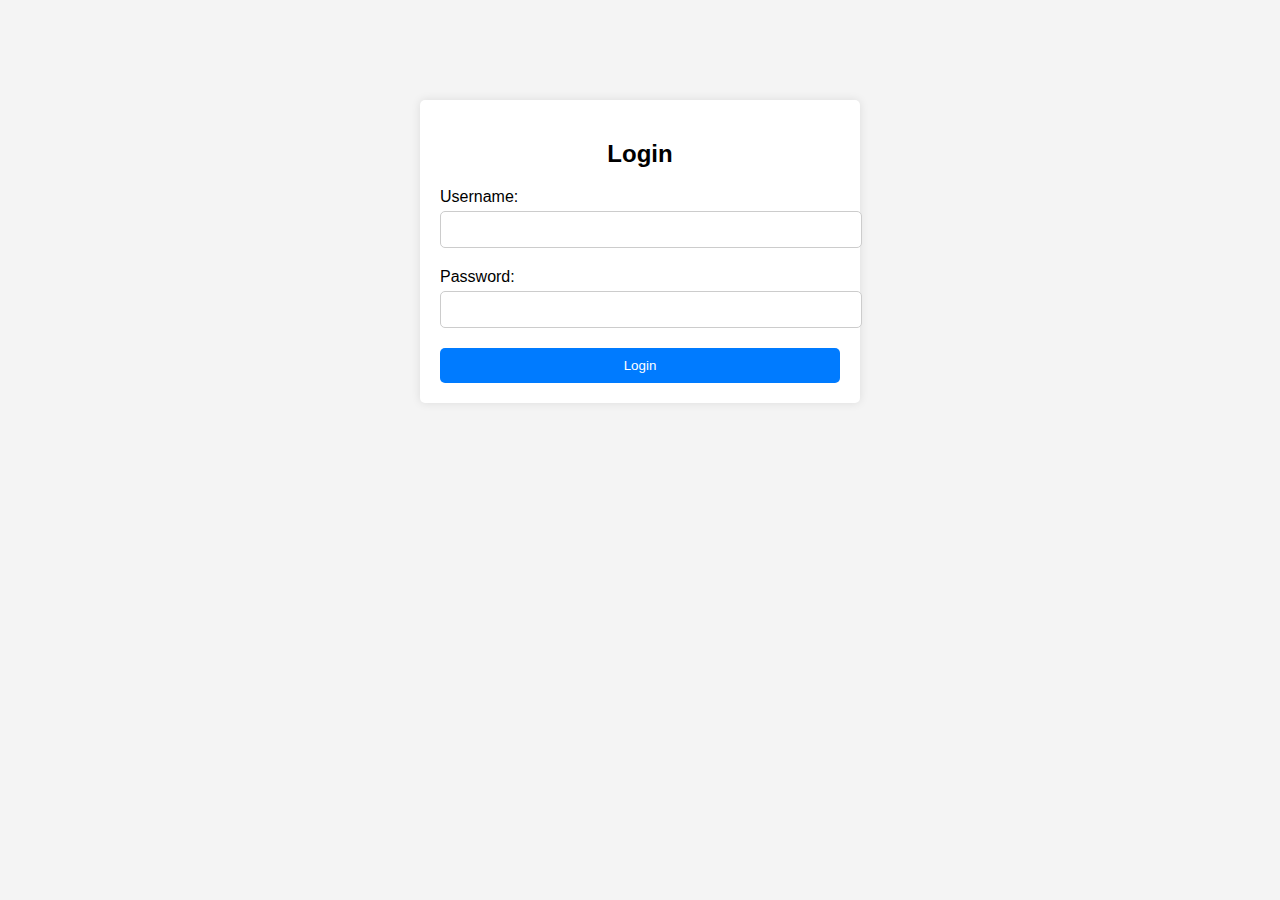
<file: login.html>
<!DOCTYPE html>
<html lang="en">
<head>
<meta charset="UTF-8">
<meta name="viewport" content="width=device-width, initial-scale=1.0">
<title>Login</title>
<link rel="stylesheet" href="stylesl.css">
</head>
<body>
<div class="container">
    <form action="login.php" method="POST">
        <h2>Login</h2>
        <div class="form-group">
            <label for="username">Username:</label>
            <input type="text" id="username" name="username" required>
        </div>
        <div class="form-group">
            <label for="password">Password:</label>
            <input type="password" id="password" name="password" required>
        </div>
        <button type="submit">Login</button>
    </form>
</div>
</body>
</html>
</file>
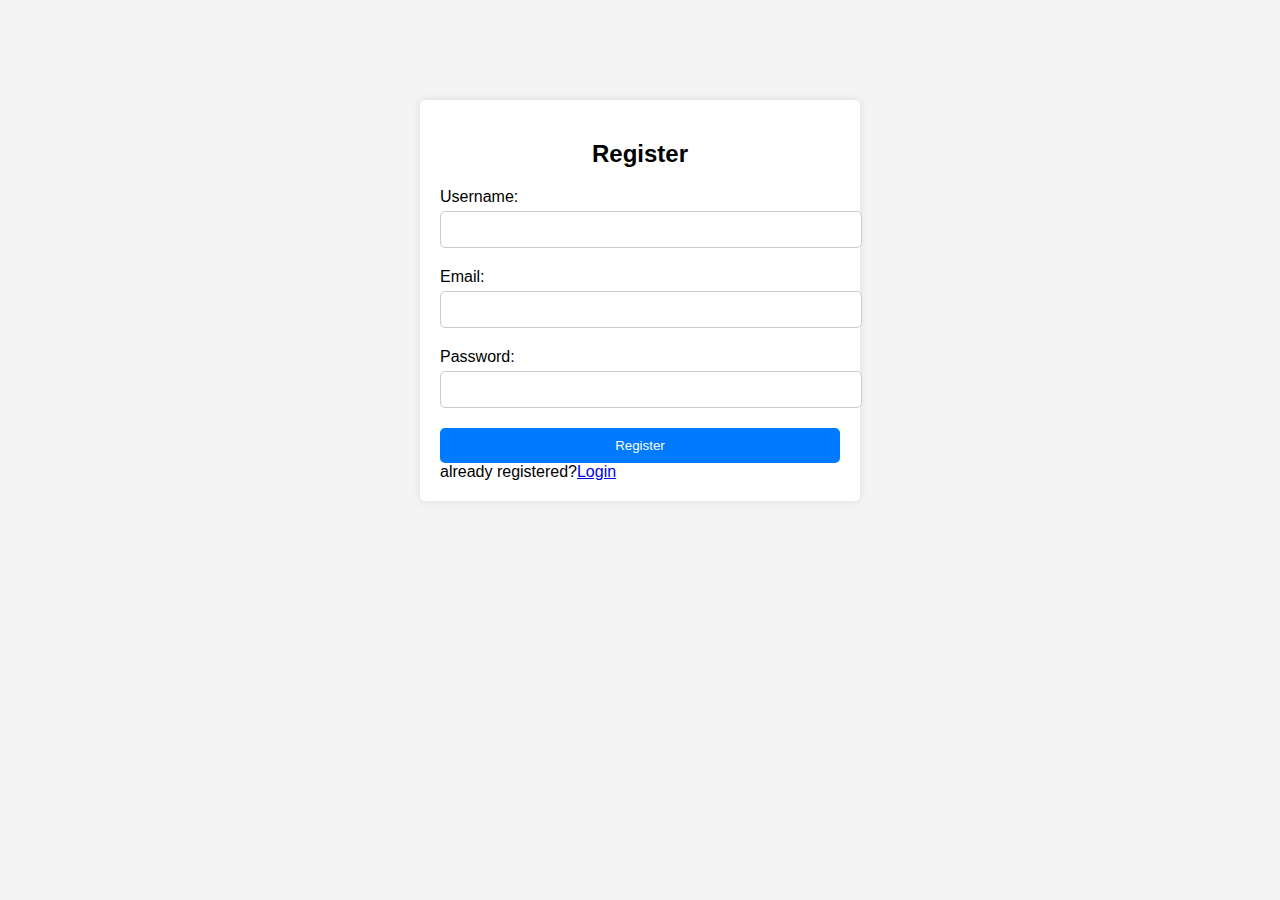
<file: registration.html>
<!DOCTYPE html>
<html lang="en">
<head>
<meta charset="UTF-8">
<meta name="viewport" content="width=device-width, initial-scale=1.0">
<title>Registration Form</title>
<link rel="stylesheet" href="stylesr.css">
</head>
<body>
<div class="container">
    <form action="registration.php" method="POST">
        <h2>Register</h2>
        <div class="form-group">
            <label for="username">Username:</label>
            <input type="text" id="username" name="username" required>
        </div>
        <div class="form-group">
            <label for="email">Email:</label>
            <input type="email" id="email" name="email" required>
        </div>
        <div class="form-group">
            <label for="password">Password:</label>
            <input type="password" id="password" name="password" required>
        </div>
        
        <button type="submit">Register</button>
        already registered?<a href="login.html">Login</a>
    </form>
</div>
</body>
</html>
</file>
<file: stylesl.css>
body {
    font-family: Arial, sans-serif;
    background-color: #f4f4f4;
    margin: 0;
    padding: 0;
}

.container {
    max-width: 400px;
    margin: 100px auto;
    background-color: #fff;
    padding: 20px;
    border-radius: 5px;
    box-shadow: 0 0 10px rgba(0, 0, 0, 0.1);
}

h2 {
    text-align: center;
    margin-bottom: 20px;
}

.form-group {
    margin-bottom: 20px;
}

label {
    display: block;
    margin-bottom: 5px;
}

input[type="text"],
input[type="password"] {
    width: 100%;
    padding: 10px;
    border: 1px solid #ccc;
    border-radius: 5px;
}

button {
    width: 100%;
    padding: 10px;
    background-color: #007bff;
    border: none;
    color: #fff;
    border-radius: 5px;
    cursor: pointer;
}

button:hover {
    background-color: #0056b3;
}
</file>
<file: stylesr.css>
body {
    font-family: Arial, sans-serif;
    background-color: #f4f4f4;
    margin: 0;
    padding: 0;
}

.container {
    max-width: 400px;
    margin: 100px auto;
    background-color: #fff;
    padding: 20px;
    border-radius: 5px;
    box-shadow: 0 0 10px rgba(0, 0, 0, 0.1);
}

h2 {
    text-align: center;
    margin-bottom: 20px;
}

.form-group {
    margin-bottom: 20px;
}

label {
    display: block;
    margin-bottom: 5px;
}

input[type="text"],
input[type="email"],
input[type="password"] {
    width: 100%;
    padding: 10px;
    border: 1px solid #ccc;
    border-radius: 5px;
}

button {
    width: 100%;
    padding: 10px;
    background-color: #007bff;
    border: none;
    color: #fff;
    border-radius: 5px;
    cursor: pointer;
}

button:hover {
    background-color: #0056b3;
}
</file>
